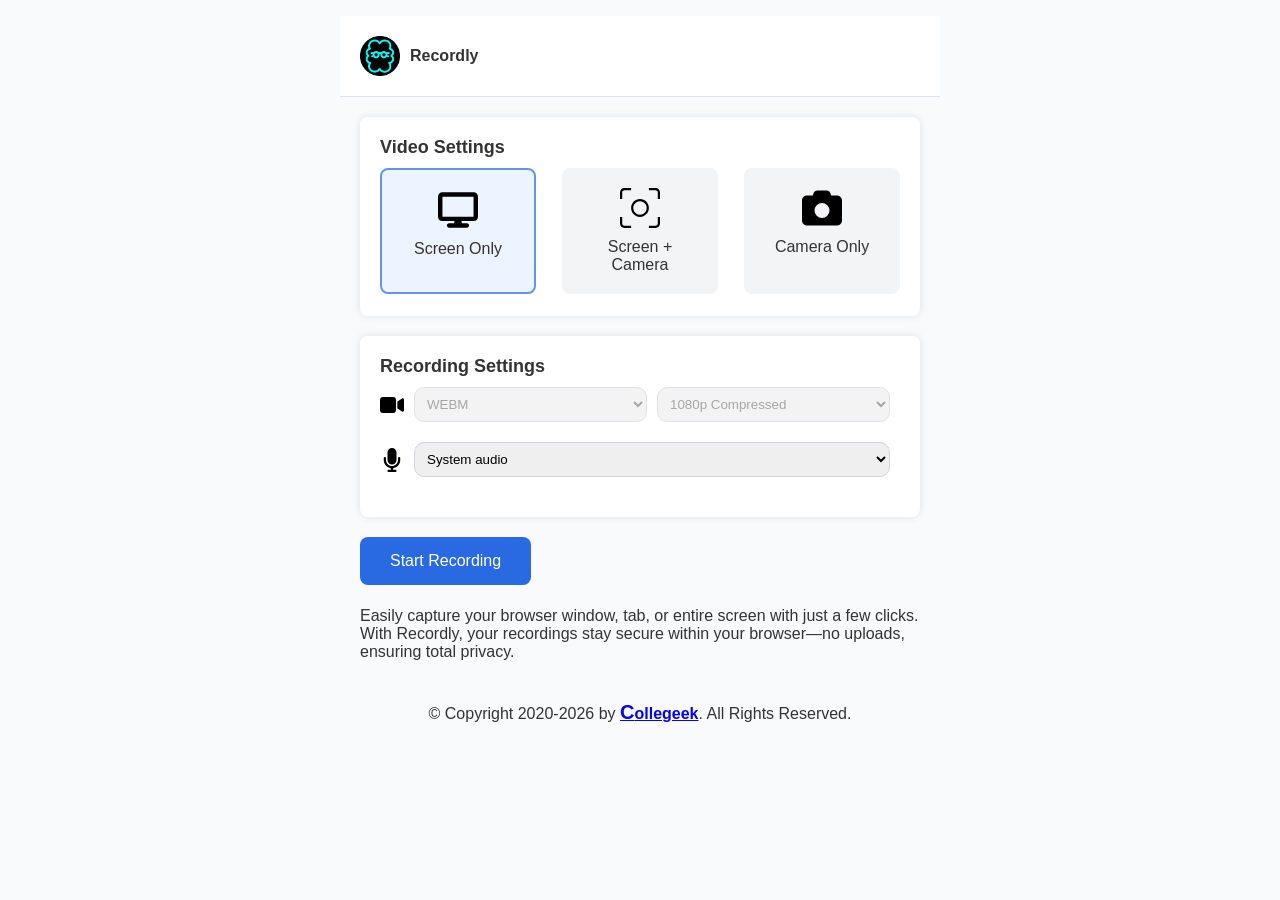
<file: index.html>
<!DOCTYPE html>
<html lang="en">
   <head>
      <title>Recordly</title>
      <meta charset="utf-8" />
      <meta name="author" content="SidPro"/>
      <meta name="viewport" content="width=device-width,initial-scale=1.0"/>
      <meta name="description" content="Easily capture your browser window, tab, or entire screen with just a few clicks. With Recordly, 
      your recordings stay secure within your browser—no uploads, ensuring total privacy"/>
      <meta name="keywords" content="Recordly, screen, recorder, capture, screen capture, screen recorder"/>
      <!-- icons -->
      <link rel="apple-touch-icon" sizes="57x57" href="icons/favicon-57x57.png" />
      <link rel="apple-touch-icon" sizes="60x60" href="icons/favicon-60x60.png" />
      <link rel="apple-touch-icon" sizes="72x72" href="icons/favicon-72x72.png" />
      <link rel="apple-touch-icon" sizes="76x76" href="icons/favicon-76x76.png" />
      <link rel="apple-touch-icon" sizes="114x114" href="icons/favicon-114x114.png" />
      <link rel="apple-touch-icon" sizes="120x120" href="icons/favicon-120x120.png" />
      <link rel="apple-touch-icon" sizes="152x152" href="icons/favicon-152x152.png" />
      <link rel="apple-touch-icon" sizes="180x180" href="icons/favicon-180x180.png" />
      <link rel="icon" type="image/png" sizes="16x16" href="icons/favicon-16x16.png" />
      <link rel="icon" type="image/png" sizes="32x32" href="icons/favicon-32x32.png" />
      <link rel="icon" type="image/png" sizes="96x96" href="icons/favicon-96x96.png" />
      <link rel="icon" type="image/png" sizes="192x192" href="icons/favicon-192x192.png" />
      <link rel="shortcut icon" type="image/x-icon" href="icons/favicon.ico" />
      <link rel="icon" type="image/x-icon" href="icons/favicon.ico" />
      <meta name="msapplication-TileColor" content="#ffffff" />
      <meta name="msapplication-config" content="icons/browserconfig.xml" />
      <link rel="manifest" href="icons/manifest.json" />
      <!-- icons -->
      <link rel="stylesheet" href="style.css">
      <!-- EBML.js copyrights goes to: https://github.com/legokichi/ts-ebml --> 
      <script src="EBML.min.js"></script>
   </head>
   <body>
      <div id="overlay">
         <div class="loading-spinner" style="position: absolute; top: 50%; left: 50%; transform: translate(-50%, -50%);"></div>
      </div>
      <div class="container">
         <header>
            <div class="logo">
               <img src="images/favicon-512x512.png" alt="Collegeek"> <b>Recordly</b>
            </div>
            <!-- <div class="header-icons">
               <img src="icon1.png" alt="Icon"> 
               <img src="icon2.png" alt="Icon"> 
               <img src="icon3.png" alt="Icon"> 
               <button class="sign-in">Sign in</button>
            </div> -->
         </header>
         <main id="Screen1">
            <section class="video-settings">
               <h2>Video Settings</h2>
               <div class="options">
                  <div class="option selected">
                     <img src="images/display-solid.svg" alt="Screen Only">
                     <span>Screen Only</span>
                  </div>
                  <div class="option">
                     <img src="images/screen-capture-svgrepo-com.svg" alt="Screen + Camera">
                     <span>Screen + Camera</span>
                  </div>
                  <div class="option">
                     <img src="images/camera-solid.svg" alt="Camera Only">
                     <span>Camera Only</span>
                  </div>
               </div>
            </section>
            <section class="recording-settings">
               <h2>Recording Settings</h2>
               <div class="settings">
                  <div class="setting">
                     <img src="images/video-solid.svg" alt="Video Format">
                     <select id="video-format" class="video-format" disabled>
                        <option label="MP4" value="MP4">MP4 Format</option>
                        <option label="WEBM" value="WEBM" selected>WEBM Format</option>
                     </select>
                     <select id="video-quality" class="video-quality" disabled>
                        <option value="1080p Compressed" selected>1080p Compressed</option>
                     </select>
                  </div>
                  <div class="setting">
                     <img src="images/microphone-solid.svg" alt="Audio">
                     <select id="audio" class="audio">
                        <option value="System" selected>System audio</option>
                        <option value="Mic System">Mic + System audio</option>
                        <option value="Mic">Mic audio</option>
                        <option value="Mute">Mute</option>
                     </select>
                  </div>
               </div>
            </section>
            <div class="start-recording">
               <button id="startRecordButton">Start Recording</button>
            </div>
            <br/>
            <p>Easily capture your browser window, tab, or entire screen with just a few clicks.</p>
            <p>With Recordly, 
               your recordings stay secure within your browser—no uploads, ensuring total privacy.</p>
         </main>
         <main id="Screen2">
            <div id="result">
               <!-- <video autoplay muted playsinline></video> -->
            </div>
            <div class="buttons">
               <div class="postControl">
                  <button id="ResumeRecordButton">Pause</button>
               </div>
               <div class="postControl">
               <button id="StopRecordButton">Stop</button>
               </div>
            </div>
         </main>
         <p style="margin-top: 20px;margin-bottom: 50px;text-align: center;">
            © Copyright 2020-<script>document.write(new Date().getFullYear())</script> by <a href="https://collegeek.com/" ><b><span style="font-size:20px;">C</span>ollegeek</b></a>. All Rights Reserved.
        </p>
      </div>
      <script src="recorder.js"></script>
   </body>
</html>
</file>
<file: style.css>
:root {
color-scheme: dark light;
}
html {
box-sizing: border-box;
}

*,
*:before,
*:after {
box-sizing: inherit;
}

body {
margin: 1rem;
font-family: system-ui, sans-serif;
}
button {
display: block;
margin-bottom: 4px;
}

pre {
color: red;
white-space: pre-line;
}

.loading-spinner {
border: 8px solid #f3f3f3; /* Light grey */
border-top: 8px solid #3498db; /* Blue */
border-radius: 50%;
width: 50px;
height: 50px;
animation: spin 1s linear infinite;
}

@keyframes spin {
0% { transform: rotate(0deg); }
100% { transform: rotate(360deg); }
}

#overlay {
position: fixed;
top: 0;
left: 0;
width: 100%;
height: 100%;
background-color: rgba(0, 0, 0, 0.5);
z-index: 9999;
display: none;
}


* {
    box-sizing: border-box;
    margin: 0;
    padding: 0;
    font-family: Arial, sans-serif;
}

body {
    background-color: #f9fafb;
    color: #333;
}

.container {
    width: 100%;
    max-width: 600px;
    min-height: 200px;
    margin: auto;
   }

header {
    display: flex;
    justify-content: space-between;
    align-items: center;
    padding: 20px;
    background-color: white;
    border-bottom: 1px solid #e1e4e8;
}

.logo {
    display: flex;
    align-items: center;
}

.logo img {
    width: 40px;
    height: 40px;
    margin-right: 10px;
}

.logo span {
    background-color: #ffedc1;
    padding: 4px 8px;
    border-radius: 4px;
    font-size: 14px;
}

.header-icons img {
    width: 24px;
    height: 24px;
    margin: 0 10px;
}

.sign-in {
    background-color: #ffffff;
    border: 1px solid #d1d5db;
    padding: 8px 16px;
    border-radius: 4px;
    cursor: pointer;
    font-size: 14px;
}

main {
    padding: 20px;
}

h2 {
    font-size: 18px;
    margin-bottom: 10px;
}

.video-settings, .recording-settings {
    background-color: white;
    padding: 20px;
    margin-bottom: 20px;
    border-radius: 8px;
    box-shadow: 0 0 8px rgba(0, 0, 0, 0.1);
}

/* Option Styles */
.options {
    display: flex;
    justify-content: space-between;
}

.option {
    text-align: center;
    padding: 20px;
    margin-bottom: 2px;
    background-color: #f3f4f6;
    border-radius: 8px;
    cursor: pointer;
    width: 30%;
    transition: background-color 0.3s ease;
}

.option.selected {
    border: 2px solid cornflowerblue;
    background-color: #ebf4ff;
}

.option img {
    display: block;
    margin: 0 auto 10px;
    width: 40px;
    height: 40px;
}

.option:hover {
    background-color: #e2e8f0;
}

/* Recording Settings */
.setting {
    display: flex;
    align-items: center;
    margin-bottom: 20px;
}

.setting > .video-format{
    flex: 1;
    border-radius: 10px;
}

.setting > .video-quality{
    flex: 1;
    border-radius: 10px;
}

.setting > .audio{
    flex: 1;
    border-radius: 10px;
}

.setting img {
    width: 24px;
    height: 24px;
    margin-right: 10px;
}

.setting select {
    margin-right: 10px;
    padding: 8px;
    border-radius: 4px;
    border: 1px solid #d1d5db;
    cursor: pointer;
}

.advanced-settings a {
    color: #6b46c1;
    text-decoration: none;
    font-size: 14px;
}


/* Start Recording Button */
.start-recording {
    text-align: center;
    margin-top: 20px;
}

.start-recording button {
    background-color: rgb(41, 105, 225);
    color: white;
    padding: 15px 30px;
    border: none;
    border-radius: 8px;
    cursor: pointer;
    font-size: 16px;
}

.start-recording button:hover {
    background-color: rgb(5, 72, 197);
}



#Screen2 {
    display: none;
}

.buttons {
    display: flex;
    align-items: center;
    margin-bottom: 20px;
    justify-content: space-between;
}

.postControl {
    text-align: center;
    margin-top: 20px;
}

.postControl button {
    background-color: rgb(41, 105, 225);
    color: white;
    padding: 15px 30px;
    border: none;
    border-radius: 8px;
    cursor: pointer;
    font-size: 16px;
}

.postControl button:hover {
    background-color: rgb(5, 72, 197);
}

#result {
    display: block;
    margin-top: 10px;
    max-width: 100%;
    width: 100%;
    background: black;
    max-height: 480px;
}



.setting > #ResumeRecordButton{
    flex: 1;
    border-radius: 10px;
}

.setting > #StopRecordButton{
    flex: 1;
    border-radius: 10px;
}
</file>
